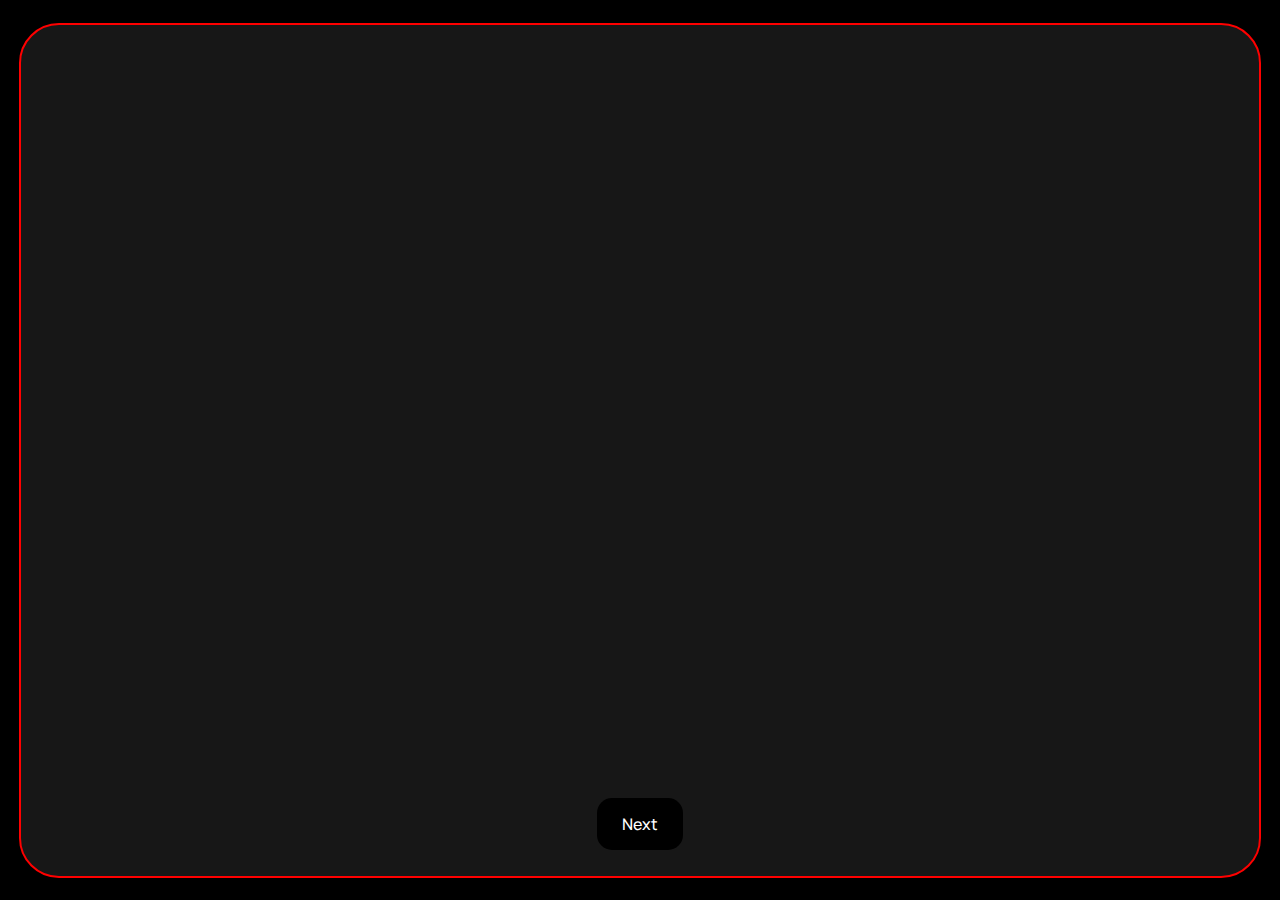
<file: index.html>
<!DOCTYPE html>
<html lang="en">

<head>
    <meta charset="UTF-8">
    <meta name="viewport" content="width=device-width, initial-scale=1.0">
    <title>Image test</title>

    <!-- Favicon -->
    <link rel="icon" type="image/png" sizes="96x96" href="img/icons/logo-96.png">
    <!-- <link rel="icon" type="image/png" sizes="32x32" href="/images/treasure-mart-icon-32.png">
    <link rel="icon" type="image/png" sizes="16x16" href="/images/treasure-mart-icon-16.png"> -->

    <!-- Open Graph Meta Tags -->
    <meta property="og:url" content="https://dadateniola.github.io/Test/" />
    <meta property="og:type" content="website" />
    <meta property="og:title" content="A test website for my crazy ideas" />
    <meta property="og:description" content="This websites was developed by Dada Teniola." />
    <meta property="og:image" content="https://dadateniola.github.io/Test/img/img%20(5).jpg" />

    <link rel="stylesheet" href="style.css">
</head>

<body>

    <main data-type="slider">
        <img src="./img/img (1).jpg">
        <img src="./img/img (2).jpg">
        <img src="./img/img (3).jpg">
        <img src="./img/img (4).jpg">
        <img src="./img/img (5).jpg">
    </main>
    <a href="next.html">next</a>

    <script src="lib/gsap/gsap.min.js"></script>
    <script src="script.js"></script>

</body>

</html>
</file>
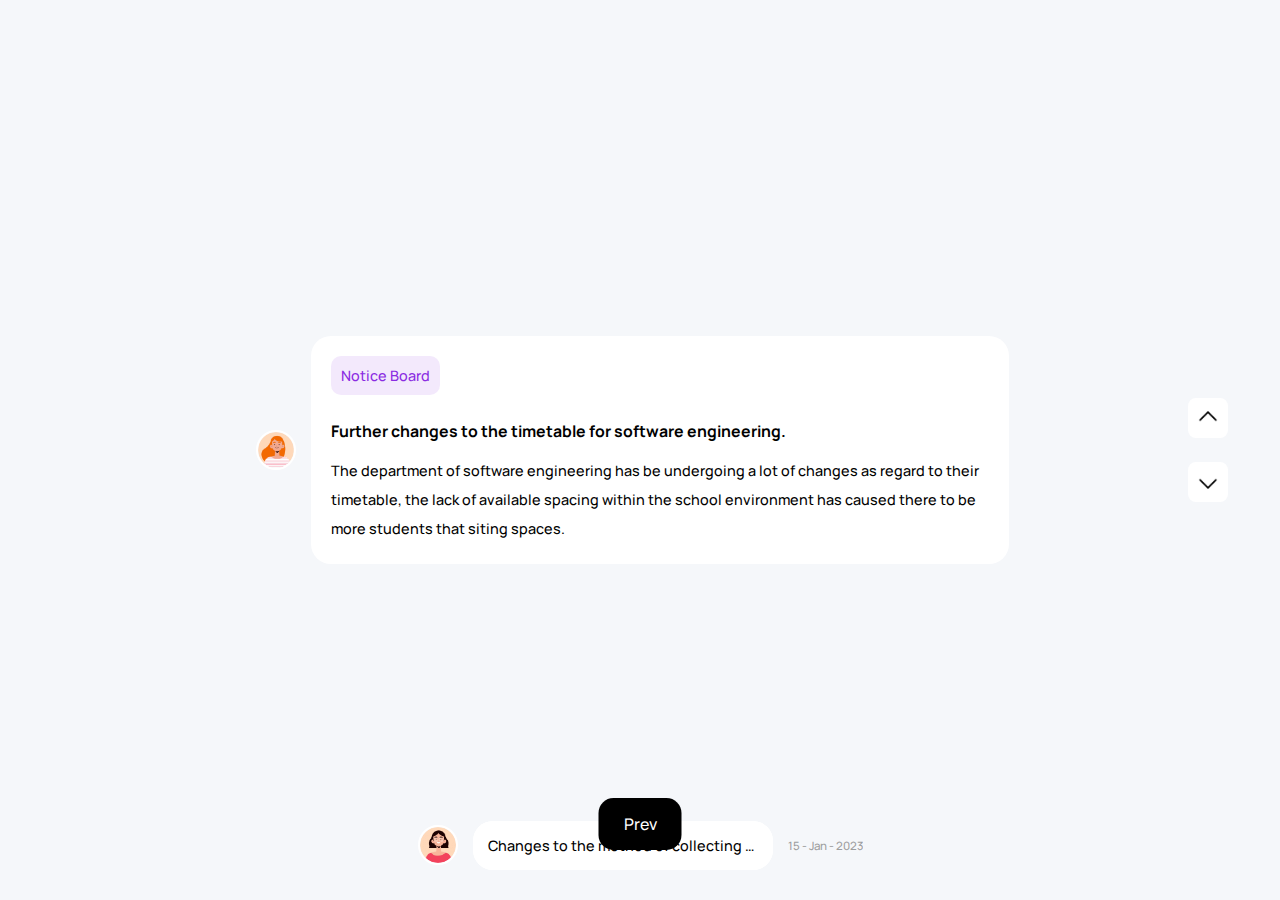
<file: next.html>
<!DOCTYPE html>
<html lang="en">

<head>
    <meta charset="UTF-8">
    <meta name="viewport" content="width=device-width, initial-scale=1.0">
    <title>Image test</title>

    <link rel="icon" type="image/png" sizes="96x96" href="img/icons/logo-96.png">

    <meta property="og:url" content="https://dadateniola.github.io/Test/" />
    <meta property="og:type" content="website" />
    <meta property="og:title" content="A test website for my crazy ideas" />
    <meta property="og:description" content="This websites was developed by Dada Teniola." />
    <meta property="og:image" content="https://dadateniola.github.io/Test/img/img%20(5).jpg" />

    <link rel="stylesheet" href="style.css">
</head>

<body>

    <main data-type="notice">
        <div class="notice-slider">
            <div class="notice" data-space></div>
            <div class="notice active">
                <img src="img/pfp/pfp (1).png" alt="pfp">
                <div class="notice-message">
                    <div class="heading">
                        <p>notice board</p>
                    </div>
                    <div class="title">
                        <p>Further changes to the timetable for software engineering.</p>
                    </div>
                    <div class="message">
                        <p>The department of software engineering has be undergoing a lot of changes as regard to their
                            timetable, the lack of available spacing within the school environment has caused there to
                            be more students that siting spaces.</p>
                    </div>
                </div>
                <span>05 - Jan - 2023</span>
            </div>
            <div class="notice ">
                <img src="img/pfp/pfp (2).png" alt="pfp">
                <div class="notice-message">
                    <div class="heading">
                        <p>notice board</p>
                    </div>
                    <div class="title">
                        <p>Changes to the method of collecting food in the cafeteria.</p>
                    </div>
                    <div class="message">
                        <p>Onward from today 30th, January 2024, henceforth, students will be required to carry with
                            them a
                            cooler or a medium of holding food to cafeteria during meal time as no take away plates will
                            be
                            given to the students any longer.
                            This change came as a result of he newly enforced laws of the State and will hereby be
                            adhered
                            to by the administration of Babcock University.
                            <br><br>
                            Thank you.
                        </p>
                    </div>
                </div>
                <span>15 - Jan - 2023</span>
            </div>
            <div class="notice">
                <img src="img/pfp/pfp (3).png" alt="pfp">
                <div class="notice-message">
                    <div class="heading">
                        <p>notice board</p>
                    </div>
                    <div class="title">
                        <p>Upcoming events for BUCC.</p>
                    </div>
                    <div class="message">
                        <p>Babcock University Computer Club (BUCC) should prepare for the series of events that is about
                            to commence on the school grounds.
                            <br><br>
                            We hope you enjoy the events, Thank you.
                        </p>
                    </div>
                </div>
                <span>22 - Jan - 2023</span>
            </div>
            <div class="notice">
                <img src="img/pfp/pfp (4).png" alt="pfp">
                <div class="notice-message">
                    <div class="heading">
                        <p>notice board</p>
                    </div>
                    <div class="title">
                        <p>Disciplinary Commitee</p>
                    </div>
                    <div class="message">
                        <p>The following students should attend the upcoming disciplinary committee:
                            <br>1. Michael Jordan
                            <br>2. Leonardo Davinci
                            <br>3. Albert Eistein
                            <br><br>
                            We look forward to seeing you.
                        </p>
                    </div>
                </div>
                <span>29 - Jan - 2023</span>
            </div>
            <div class="notice">
                <img src="img/pfp/pfp (5).png" alt="pfp">
                <div class="notice-message">
                    <div class="heading">
                        <p>notice board</p>
                    </div>
                    <div class="title">
                        <p>News! News! News!</p>
                    </div>
                    <div class="message">
                        <p>This post briefly summarises the lates news in babcock, some of which have compelling
                            stories, other might dazzle you, some might even make you wonder if you actually attend this
                            school. Things are about to get crazy.</p>
                    </div>
                </div>
                <span>01 - Feb - 2023</span>
            </div>
        </div>
        <div class="notice-btns">
            <button data-prev><img src="img/icons/next dark.png" alt="next"></button>
            <button data-next><img src="img/icons/next dark.png" alt="next"></button>
        </div>
    </main>
    <a href="index.html">prev</a>

    <script src="lib/gsap/gsap.min.js"></script>
    <script src="script.js"></script>

</body>

</html>
</file>
<file: style.css>
@font-face {
    font-family: 'manrope';
    src: url("font/Manrope-VariableFont_wght.ttf");
}

:root {
    --notice-height: 110px;
}

* {
    margin: 0;
    padding: 0;
    box-sizing: border-box;
    font-family: 'manrope';
    font-weight: 500;
}

a {
    position: fixed;
    left: 50%;
    bottom: 50px;
    transform: translateX(-50%);
    display: block;
    text-decoration: none;
    padding: 15px 25px;
    color: white;
    background-color: black;
    border-radius: 15px;
    text-transform: capitalize;
}

button {
    cursor: pointer;
}

a[disabled="true"],
button[disabled="true"] {
    opacity: 0.2;
}

body {
    width: 100%;
    height: 100vh;
    background-color: #000000;

    display: flex;
    align-items: center;
    justify-content: center;
}

main {
    width: 100%;
    height: 100%;
    overflow: hidden;
}

main[data-type="slider"] {
    width: 97%;
    height: 95%;
    background-color: rgba(45, 45, 45, 0.5);
    border-radius: 40px;
    border: 2px solid red;

    animation: fade 2s infinite linear;
}

main[data-type="slider"]>* {
    opacity: 0;
}

main.stop {
    animation: none;
}


@keyframes fade {
    0% {
        background-color: rgba(45, 45, 45, 0.5);
    }

    50% {
        background-color: rgba(45, 45, 45, 0.8);
    }

    100% {
        background-color: rgba(45, 45, 45, 0.5);
    }
}

.slider {
    width: 100%;
    height: 100%;
    font-size: 0;
    white-space: nowrap;
    /* opacity: 0; */
    will-change: transform;
}

.slide {
    display: inline-block;
    width: 100%;
    height: 100%;
    overflow: hidden;
}

.slide>* {
    width: 100%;
    height: 100%;
    object-fit: cover;
    will-change: transform;
}


@media (max-width: 768px) {
    main[data-type="slider"] {
        width: 100%;
        height: 100%;
        border: none;
        border-radius: 0;
    }
}




::-webkit-scrollbar {
    display: none;
}

main[data-type="notice"] {
    padding: 0 20vw;
    background-color: #F5F7FA;

    overflow-x: hidden;
}

.pfp {
    width: 40px;
    height: 40px;
    border-radius: 100%;
    background-color: white;
}

.pfp img {
    transition: 2s;
    opacity: 0;
}

.pfp.off {
    background-color: transparent;
}

.pfp.off img {
    opacity: 1;
}


.notice-slider {
    width: 100%;
}

.notice {
    position: relative;
    width: 100%;
    height: var(--notice-height);

    display: flex;
    gap: 15px;
    align-items: center;
    justify-content: center;
    font-size: 0.9em;
}

.notice img {
    width: 40px;
    height: 40px;
    border-radius: 100%;
    border: 2px solid white;
}

.notice span {
    font-size: 0.8em;
    color: #9D9E9F;
    text-wrap: nowrap;
    overflow: hidden;
}

.notice .notice-message {
    max-height: 90%;

    padding: 20px;
    background-color: white;
    border-radius: 20px;

    display: flex;
    flex-direction: column;
    gap: 15px;

    overflow-x: hidden;
    overflow-y: scroll;
}

.notice .heading p {
    display: inline-block;
    text-transform: capitalize;
    color: #8A2BE2;
    background-color: rgba(138, 43, 226, 0.1);
    padding: 10px;
    border-radius: 10px;
    margin-bottom: 10px;
}

.notice .message {
    line-height: 2;
}

.notice.active {
    height: calc(100vh - (2 * var(--notice-height)));
}

.notice.active span {
    width: 0;
}

.notice.active .title p {
    font-weight: 700;
    font-size: 1.1em;
}

.notice:not(.active) p {
    width: 100%;
    padding: 15px;
    background-color: white;
    max-width: 300px;
    white-space: nowrap;
    overflow: hidden;
    text-overflow: ellipsis;
    border-radius: 15px;
}

.notice:not(.active) .notice-message>* {
    display: none;
}

.notice:not(.active) .notice-message {
    padding: 0;
}

.notice:not(.active) .title {
    display: block;
}

.notice-btns {
    position: absolute;
    bottom: 50%;
    right: 50px;
    transform: translateY(50%);

    display: flex;
    flex-direction: column;
    gap: 20px;
}

.notice-btns button {
    padding: 10px;
    border-radius: 10px;
    background-color: white;
    border: 2px solid #F5F7FA;
    transition: 0.3s;

    display: flex;
    align-items: center;
    justify-content: center;
}

.notice-btns button:first-child img {
    transform: rotate(-90deg);
}

.notice-btns button:last-child img {
    transform: rotate(90deg);
}

.notice-btns button img {
    width: 20px;
    height: 20px;
    transition: 0.3s;
}

.notice-btns button:hover img {
    filter: invert(100%);
}

.notice-btns button:hover {
    background-color: black;
}



@media (max-width: 1100px) {
    main[data-type="notice"] {
        padding: 0 100px;
    }
}

@media (max-width: 750px) {
    main[data-type="notice"] {
        padding: 0 50px;
    }

    .notice-btns {
        right: 15px;
    }
}

@media (max-width: 600px) {
    main[data-type="notice"] {
        padding: 0 20px;
    }

    .notice img {
        top: 7px;
        left: 0;
        position: absolute;
    }

    .notice-btns {
        transform: none;
        bottom: 50px;
        gap: 10px
    }

    .notice.active {
        gap: 0;
    }

    .notice span {
        display: none;
    }

    .pfp.off {
        width: 0px;
    }
}

@media (max-width: 400px) {
    main[data-type="notice"] {
        padding: 0 10px;
    }
}
</file>
